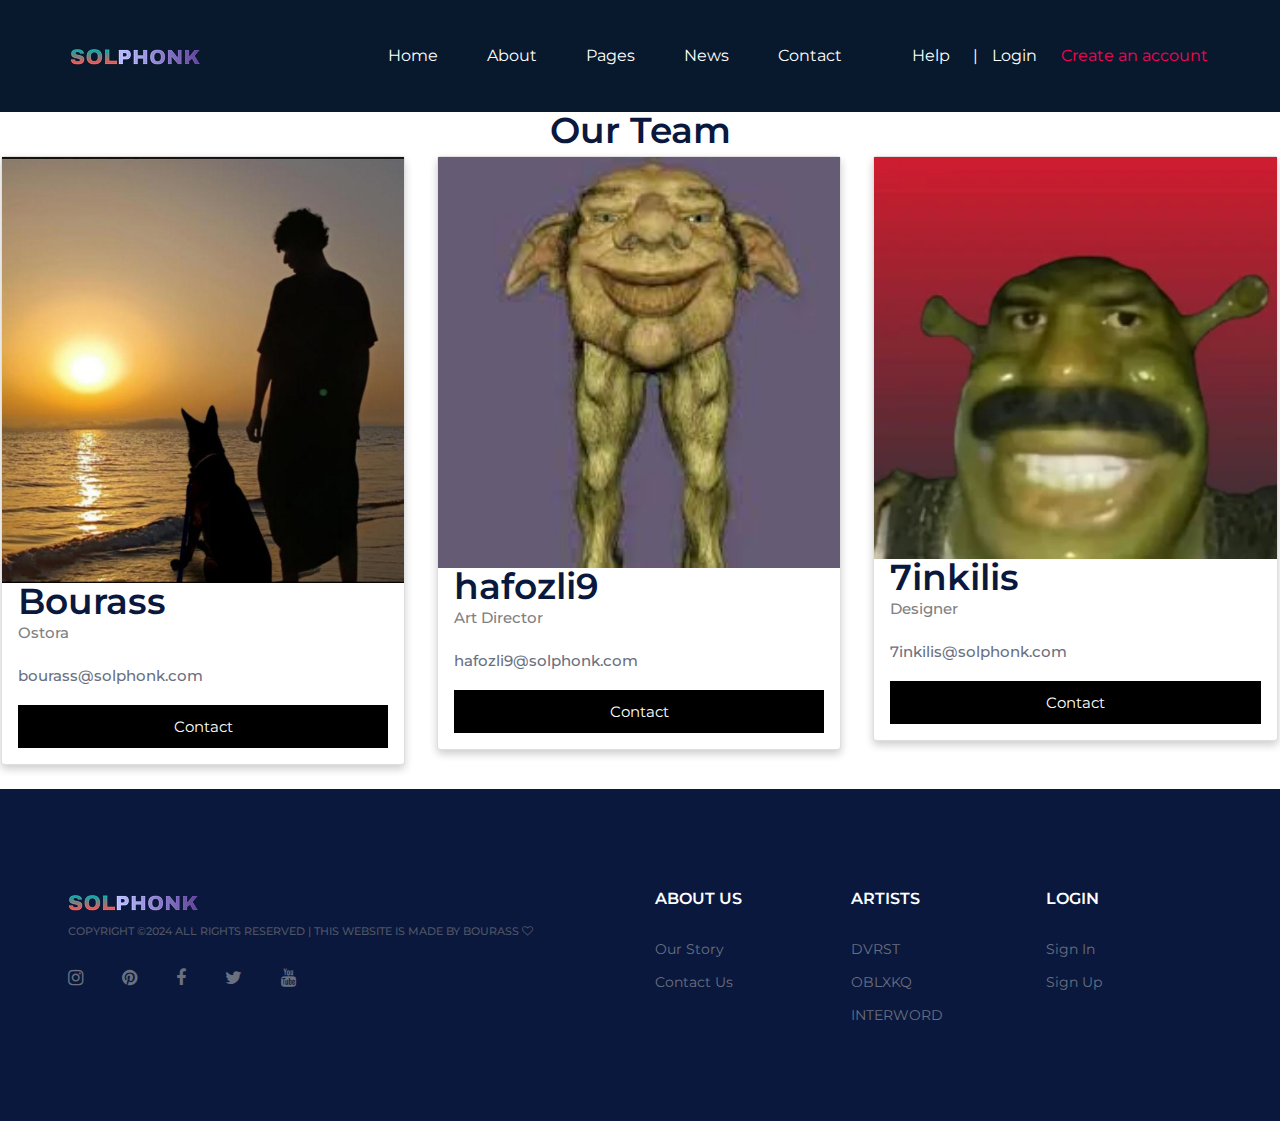
<file: artist/about.html>
<!DOCTYPE html>
<html lang="en">
<head>
    	<title>SoLPhonk | Music Streaming</title>
	
	<!-- Favicon -->
	<link href="img/favicon.ico" rel="shortcut icon"/>

	<!-- Google font -->
	<link href="https://fonts.googleapis.com/css?family=Montserrat:300,300i,400,400i,500,500i,600,600i,700,700i&display=swap" rel="stylesheet">
 
	<!-- Stylesheets -->
	<link rel="stylesheet" href="css/bootstrap.min.css"/>
	<link rel="stylesheet" href="css/font-awesome.min.css"/>
	<link rel="stylesheet" href="css/owl.carousel.min.css"/>
	<link rel="stylesheet" href="css/slicknav.min.css"/>

	<!-- Main Stylesheets -->
	<link rel="stylesheet" href="css/style.css"/>
</head>
<body>
  
<!-- Header section -->
<header class="header-section clearfix">
	<a href="/index.html" class="site-logo">
		<img src="img/YAAAA (1).png" alt="" class="imager">
	</a>
	<div class="header-right">
			
		<div class="user-panel">
			<a href="#" class="hr-btn" id="help">Help</a>
			<span>|</span>
			<a href="login signup page/login.html" class="login">Login</a>
			<a href="login signup page/login.html" class="register">Create an account</a>
			
		</div> 
	</div>
	<ul class="main-menu">
		<li><a href="/index.html">Home</a></li>
		<li><a href="#">About</a></li>
		<li><a href="#">Pages</a>
			<ul class="sub-menu">
				<li><a href="category.html">Category</a></li>
				<li><a href="playlist.html">Playlist</a></li>
				<li><a href="artist.html">Artist</a></li>
				<li><a href="blog.html">Blog</a></li>
				<li><a href="contact.html">Contact</a></li>
			</ul>

		</li>
		<li><a href="blog.html">News</a></li>
		<li><a href="contact.html">Contact</a></li>
	</ul>
	
</header>

<!-- Header section end -->

      <h2 style="text-align:center">Our Team</h2>
      <div class="row">
        <div class="column">
          <div class="card">
            <img src="IMG_20240115_011826_481.jpg" alt="Jane" style="width:100%">
            <div class="container">
              <h2>Bourass</h2>
              <p class="title">Ostora</p>
              <p></p>
              <p>bourass@solphonk.com</p>
              <p><button class="button">Contact</button></p>
            </div>
          </div>
        </div>
      
        <div class="column">
          <div class="card">
            <img src="hafo.jpg" alt="Mike" style="width:100%">
            <div class="container">
              <h2>hafozli9</h2>
              <p class="title">Art Director</p>
              <p></p>
              <p>hafozli9@solphonk.com</p>
              <p><button class="button">Contact</button></p>
            </div>
          </div>
        </div>
      
        <div class="column">
          <div class="card">
            <img src="HANKILIS.webp" alt="John" style="width:100%">
            <div class="container">
              <h2>7inkilis</h2>
              <p class="title">Designer</p>
              <p></p>
              <p>7inkilis@solphonk.com</p>
              <p><button class="button">Contact</button></p>
            </div>
          </div>
        </div>
      </div>
      

      
	<!-- Footer section -->
	<footer class="footer-section">
		<div class="container">
			<div class="row">
				<div class="col-xl-6 col-lg-7 order-lg-2">
					<div class="row">
						<div class="col-sm-4">
							<div class="footer-widget">
								<h2>About us</h2>
								<ul>
									<li><a href="">Our Story</a></li>
									<li><a href="">Contact Us</a></li>
									<li><a href=""></a></li>
								</ul>
							</div>
						</div>
						<div class="col-sm-4">
							<div class="footer-widget">
								<h2>artists</h2>
								<ul>
									<li><a href="">DVRST</a></li>
									<li><a href="">OBLXKQ</a></li>
									<li><a href="">INTERWORD</a></li>
									
									
								</ul>
							</div>
						</div>
						<div class="col-sm-4">
							<div class="footer-widget">
								<h2>Login</h2>
								<ul>
									<li><a href="">Sign In</a></li>
									<li><a href="">Sign Up</a></li>
									<li><a href=""></a></li>
								</ul>
							</div>
						</div>
					</div>
				</div>
				<div class="col-xl-6 col-lg-5 order-lg-1">
					<img src="img/YAAAA (1).png" alt="">
					<div class="copyright">
Copyright &copy;2024 All rights reserved | This website is made by Bourass <i class="fa fa-heart-o" aria-hidden="true"></i></div>
					<div class="social-links">
						<a href=""><i class="fa fa-instagram"></i></a>
						<a href=""><i class="fa fa-pinterest"></i></a>
						<a href=""><i class="fa fa-facebook"></i></a>
						<a href=""><i class="fa fa-twitter"></i></a>
						<a href=""><i class="fa fa-youtube"></i></a>
					</div>
				</div>
			</div>
		</div>
	</footer>
	<!-- Footer section end -->
</body>
</html>
</file>
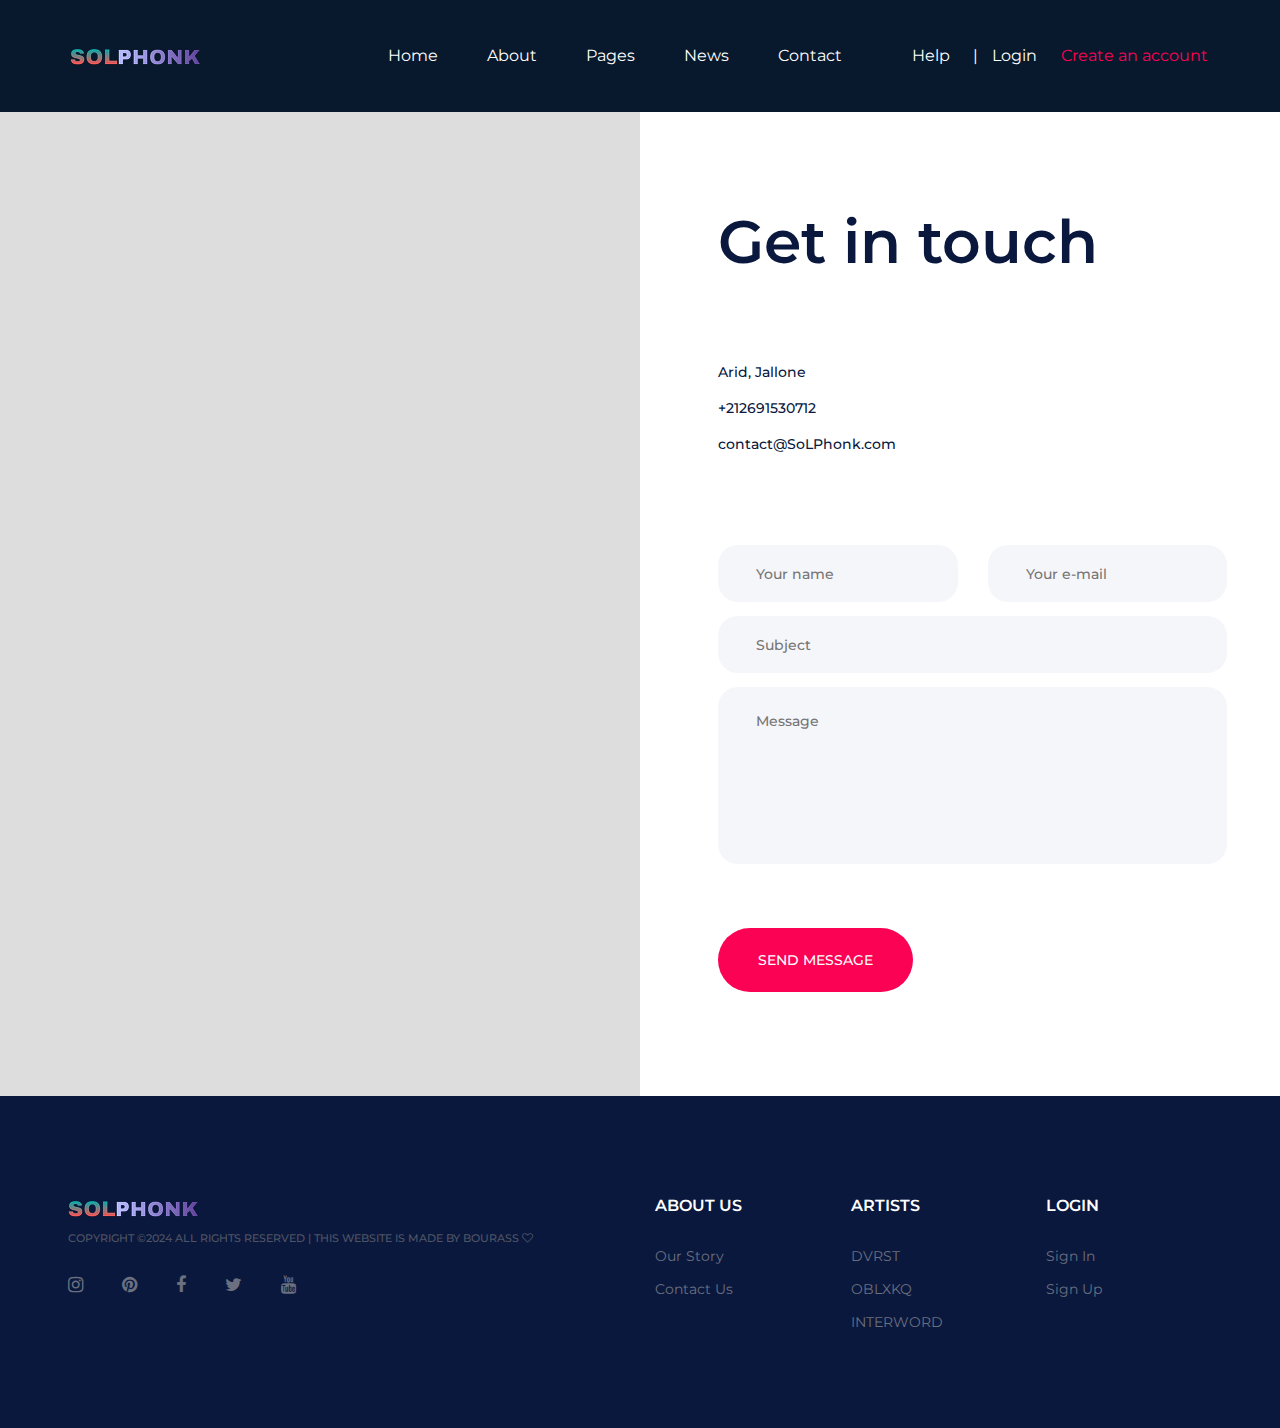
<file: artist/contact.html>
<!DOCTYPE html>
<html lang="zxx">
<head>
	<title>SolMusic | HTML Template</title>
	<meta charset="UTF-8">
	<meta name="description" content="SolMusic HTML Template">
	<meta name="keywords" content="music, html">
	<meta name="viewport" content="width=device-width, initial-scale=1.0">
	
	<!-- Favicon -->
	<link href="img/favicon.ico" rel="shortcut icon"/>

	<!-- Google font -->
	<link href="https://fonts.googleapis.com/css?family=Montserrat:300,300i,400,400i,500,500i,600,600i,700,700i&display=swap" rel="stylesheet">
 
	<!-- Stylesheets -->
	<link rel="stylesheet" href="css/bootstrap.min.css"/>
	<link rel="stylesheet" href="css/font-awesome.min.css"/>
	<link rel="stylesheet" href="css/owl.carousel.min.css"/>
	<link rel="stylesheet" href="css/slicknav.min.css"/>

	<!-- Main Stylesheets -->
	<link rel="stylesheet" href="css/style.css"/>


	<!--[if lt IE 9]>
		<script src="https://oss.maxcdn.com/html5shiv/3.7.2/html5shiv.min.js"></script>
		<script src="https://oss.maxcdn.com/respond/1.4.2/respond.min.js"></script>
	<![endif]-->

</head>
<body>
	<header class="header-section clearfix">
		<a href="/index.html" class="site-logo">
			<img src="img/YAAAA (1).png" alt="" class="imager">
		</a>
		<div class="header-right">
				
			<div class="user-panel">
				<a href="#" class="hr-btn" id="help">Help</a>
				<span>|</span>
				<a href="login signup page/login.html" class="login">Login</a>
				<a href="login signup page/login.html" class="register">Create an account</a>
				
			</div> 
		</div>
		<ul class="main-menu">
			<li><a href="/index.html">Home</a></li>
			<li><a href="#">About</a></li>
			<li><a href="#">Pages</a>
				<ul class="sub-menu">
					<li><a href="category.html">Category</a></li>
					<li><a href="playlist.html">Playlist</a></li>
					<li><a href="artist.html">Artist</a></li>
					<li><a href="blog.html">Blog</a></li>
					<li><a href="contact.html">Contact</a></li>
				</ul>
	
			</li>
			<li><a href="blog.html">News</a></li>
			<li><a href="contact.html">Contact</a></li>
		</ul>
		
	</header>
	
	<!-- Header section end -->
	

	<!-- Contact section -->
	<section class="contact-section">
		<div class="container-fluid">
			<div class="row">
				<div class="col-lg-6 p-0">
					<!-- Map -->
					<div class="map"><iframe src="https://www.google.com/maps/embed?pb=!1m14!1m12!1m3!1d10784.188505644011!2d19.053119335158936!3d47.48899529453826!2m3!1f0!2f0!3f0!3m2!1i1024!2i768!4f13.1!5e0!3m2!1sen!2sbd!4v1543907528304" style="border:0" allowfullscreen></iframe></div>
				</div>
				<div class="col-lg-6 p-0">
					<div class="contact-warp">
						<div class="section-title mb-0">
							<h2>Get in touch</h2>
						</div>
						<p></p>
						<ul>
							<li>Arid, Jallone</li>
							<li>+212691530712</li>
							<li>contact@SoLPhonk.com</li>
						</ul>
						<form class="contact-from">
							<div class="row">
								<div class="col-md-6">
									<input type="text" placeholder="Your name">
								</div>
								<div class="col-md-6">
									<input type="text" placeholder="Your e-mail">
								</div>
								<div class="col-md-12">
									<input type="text" placeholder="Subject">
									<textarea placeholder="Message"></textarea>
									<button class="site-btn">send message</button>
								</div>
							</div>
						</form>
					</div>
				</div>
			</div>
		</div>
	</section>
	<!-- Blog section end -->

		<!-- Footer section -->
		<footer class="footer-section">
			<div class="container">
				<div class="row">
					<div class="col-xl-6 col-lg-7 order-lg-2">
						<div class="row">
							<div class="col-sm-4">
								<div class="footer-widget">
									<h2>About us</h2>
									<ul>
										<li><a href="">Our Story</a></li>
										<li><a href="">Contact Us</a></li>
										<li><a href=""></a></li>
									</ul>
								</div>
							</div>
							<div class="col-sm-4">
								<div class="footer-widget">
									<h2>artists</h2>
									<ul>
										<li><a href="">DVRST</a></li>
										<li><a href="">OBLXKQ</a></li>
										<li><a href="">INTERWORD</a></li>
										
										
									</ul>
								</div>
							</div>
							<div class="col-sm-4">
								<div class="footer-widget">
									<h2>Login</h2>
									<ul>
										<li><a href="">Sign In</a></li>
										<li><a href="">Sign Up</a></li>
										<li><a href=""></a></li>
									</ul>
								</div>
							</div>
						</div>
					</div>
					<div class="col-xl-6 col-lg-5 order-lg-1">
						<img src="img/YAAAA (1).png" alt="">
						<div class="copyright">
	Copyright &copy;2024 All rights reserved | This website is made by Bourass <i class="fa fa-heart-o" aria-hidden="true"></i></div>
						<div class="social-links">
							<a href=""><i class="fa fa-instagram"></i></a>
							<a href=""><i class="fa fa-pinterest"></i></a>
							<a href=""><i class="fa fa-facebook"></i></a>
							<a href=""><i class="fa fa-twitter"></i></a>
							<a href=""><i class="fa fa-youtube"></i></a>
						</div>
					</div>
				</div>
			</div>
		</footer>
		<!-- Footer section end -->
	
	<!--====== Javascripts & Jquery ======-->
	<script src="js/jquery-3.2.1.min.js"></script>
	<script src="js/bootstrap.min.js"></script>
	<script src="js/jquery.slicknav.min.js"></script>
	<script src="js/owl.carousel.min.js"></script>
	<script src="js/mixitup.min.js"></script>
	<script src="js/main.js"></script>

	</body>
</html>
</file>
<file: artist/css/style.css>
/*=================================
-----------------------------------
  SolMusic HTML Template
  Version: 1.0
 ---------------------------------
 =================================*/



/*----------------------------------------*/
/* Template default CSS
/*----------------------------------------*/

html,
body {
	height: 100%;
	font-family: "Montserrat", sans-serif;
	-webkit-font-smoothing: antialiased;
	font-smoothing: antialiased;
	
}

h1,
h2,
h3,
h4,
h5,
h6 {
	margin: 0;
	color: #0a183d;
	font-weight: 600;
	line-height: 1;
}

h1 {
	font-size: 70px;
}

h2 {
	font-size: 36px;
}

h3 {
	font-size: 30px;
}

h4 {
	font-size: 24px;
}

h5 {
	font-size: 18px;
}

h6 {
	font-size: 16px;
}

p {
	font-size: 15px;
	color: #6a7080;
	line-height: 1.8;
	font-weight: 500;
}

img {
	max-width: 100%;
}

input:focus,
select:focus,
button:focus,
textarea:focus {
	outline: none;
}

a:hover,
a:focus {
	text-decoration: none;
	outline: none;
}

ul,
ol {
	padding: 0;
	margin: 0;
}

/*---------------------
Helper CSS
 -----------------------*/

.section-title {
	margin-bottom: 60px;
}

.section-title h2 {
	font-size: 60px;
}

.set-bg {
	background-repeat: no-repeat;
	background-size: cover;
	background-position: top center;
}

.spad {
	padding-top: 105px;
	padding-bottom: 105px;
}

.text-white h1,
.text-white h2,
.text-white h3,
.text-white h4,
.text-white h5,
.text-white h6,
.text-white p,
.text-white span,
.text-white li,
.text-white a {
	color: #fff;
}

/*---------------------
Commom elements
 -----------------------*/

/* buttons */

.site-btn {
	display: inline-block;
	border: none;
	font-size: 14px;
	font-weight: 500;
	min-width: 195px;
	padding: 23px 20px;
	border-radius: 50px;
	text-transform: uppercase;
	background: #fc0254;
	color: #fff;
	line-height: normal;
	cursor: pointer;
	text-align: center;
}

.site-btn:hover {
	color: #fff;
}

.site-btn.sb-c2 {
	background: #383b70;
}

/* Preloder */

#preloder {
	position: fixed;
	width: 100%;
	height: 100%;
	top: 0;
	left: 0;
	z-index: 999999;
	background: #000;
}

.loader {
	width: 40px;
	height: 40px;
	position: absolute;
	top: 50%;
	left: 50%;
	margin-top: -13px;
	margin-left: -13px;
	border-radius: 60px;
	animation: loader 0.8s linear infinite;
	-webkit-animation: loader 0.8s linear infinite;
}

@keyframes loader {
	0% {
		-webkit-transform: rotate(0deg);
		transform: rotate(0deg);
		border: 4px solid #f44336;
		border-left-color: transparent;
	}
	50% {
		-webkit-transform: rotate(180deg);
		transform: rotate(180deg);
		border: 4px solid #673ab7;
		border-left-color: transparent;
	}
	100% {
		-webkit-transform: rotate(360deg);
		transform: rotate(360deg);
		border: 4px solid #f44336;
		border-left-color: transparent;
	}
}

@-webkit-keyframes loader {
	0% {
		-webkit-transform: rotate(0deg);
		border: 4px solid #f44336;
		border-left-color: transparent;
	}
	50% {
		-webkit-transform: rotate(180deg);
		border: 4px solid #673ab7;
		border-left-color: transparent;
	}
	100% {
		-webkit-transform: rotate(360deg);
		border: 4px solid #f44336;
		border-left-color: transparent;
	}
}

/*------------------
Header section
 ---------------------*/

.header-section {
	padding-left: 55px;
	padding-right: 72px;
	background: #08192d;
}

.site-logo {
	display: inline-block;
	padding: 0;
	padding: 44px 15px;
}

.header-right {
	float: right;
	padding: 44px 0;
	margin-left: 130px;
}

.header-right .hr-btn {
	display: inline-block;
	color: #979aa5;
}

.header-right .user-panel {
	display: inline-block;
}

.header-right .user-panel a {
	font-size: 16px;
	color: #ffffff;
	margin: 0 10px;
}

.header-right .user-panel .register {
	color: #fc0254;
	margin-right: 0;
}

.header-right span {
	color: #fff;
	display: inline-block;
	padding-left: 9px;
}

.main-menu {
	list-style: none;
	float: right;
}

.main-menu li {
	display: inline-block;
	position: relative;
}

.main-menu li a {
	display: block;
	font-size: 16px;
	color: #ffffff;
	padding: 44px 10px;
	margin-left: 60px;
}

.main-menu li a:hover {
	color: #fc0254;
}

.main-menu li:first-child a {
	margin-left: 0;
}

.main-menu li:hover .sub-menu {
	visibility: visible;
	opacity: 1;
	margin-top: 0;
}

.main-menu .sub-menu {
	position: absolute;
	list-style: none;
	width: 220px;
	left: 60px;
	top: 100%;
	padding: 20px 0;
	visibility: hidden;
	opacity: 0;
	margin-top: 50px;
	background: #fff;
	z-index: 99;
	-webkit-transition: all 0.4s;
	transition: all 0.4s;
	-webkit-box-shadow: 2px 7px 20px rgba(0, 0, 0, 0.05);
	box-shadow: 2px 7px 20px rgba(0, 0, 0, 0.05);
}

.main-menu .sub-menu li {
	display: block;
}

.main-menu .sub-menu li a {
	display: block;
	color: #000;
	margin-left: 0;
	padding: 5px 20px;
}

.main-menu .sub-menu li a:hover {
	color: #fc0254;
}

.slicknav_menu {
	display: none;
}

/*------------------
Hero section
 ---------------------*/

.hero-section {
	overflow: hidden;
}

.hs-item {
	height: 724px;
	padding-bottom: 90px;
	display: -webkit-box;
	display: -ms-flexbox;
	display: flex;
	-webkit-box-align: center;
	-ms-flex-align: center;
	align-items: center;
	background: #0a183d;
}

.hs-item h2 {
	color: #fff;
	font-size: 70px;
	margin-bottom: 25px;
	line-height: 0.9;
	position: relative;
	top: 50px;
	opacity: 0;
}

.hs-item h2 span {
	color: #fc0254;
}

.hs-item p {
	color: #ffffff;
	opacity: 0.6;
	margin-bottom: 50px;
	position: relative;
	top: 50px;
	opacity: 0;
}

.hs-item .site-btn {
	position: relative;
	top: 50px;
	margin-bottom: 20px;
	opacity: 0;
}

.hs-item .sb-c2 {
	margin-left: 8px;
}

.hs-item .hs-text {
	padding-top: 90px;
	max-width: 475px;
}

.hr-img img {
	min-width: 602px;
	position: relative;
	left: -34px;
	top: 50px;
	opacity: 0;
}

.owl-item.active .hs-item img,
.owl-item.active .hs-item h2,
.owl-item.active .hs-item p,
.owl-item.active .hs-item .site-btn,
.owl-item.active .hs-item .site-btn.sb-c2 {
	top: 0;
	opacity: 1;
}

.owl-item.active .hs-item img {
	-webkit-transition: all 0.5s ease 0.2s;
	transition: all 0.5s ease 0.2s;
}

.owl-item.active .hs-item h2 {
	-webkit-transition: all 0.5s ease 0.4s;
	transition: all 0.5s ease 0.4s;
}

.owl-item.active .hs-item p {
	-webkit-transition: all 0.5s ease 0.6s;
	transition: all 0.5s ease 0.6s;
}

.owl-item.active .hs-item .site-btn {
	-webkit-transition: all 0.5s ease 0.8s;
	transition: all 0.5s ease 0.8s;
}

.owl-item.active .hs-item .site-btn.sb-c2 {
	-webkit-transition: all 0.5s ease 1s;
	transition: all 0.5s ease 1s;
}

.hero-slider .owl-dots {
	position: absolute;
	bottom: 33px;
	left: calc(50% - 588px);
	max-width: 1176px;
	width: 100%;
	padding-left: 15px;
}

.hero-slider .owl-dots .owl-dot {
	width: 8px;
	height: 8px;
	border-radius: 50%;
	background: #383b70;
	margin-right: 10px;
}

.hero-slider .owl-dots .owl-dot.active {
	background: #fc0254;
}

/* ----------------
Intro section
 -------------------*/

.intro-section p {
	margin-bottom: 35px;
	padding-top: 10px;
}

/* ----------------
How section
 -------------------*/

.how-section {
	background-color: #0a183d;
}

.how-item .hi-icon {
	position: relative;
	width: 57px;
	height: 57px;
	border-radius: 50%;
	background: #fc0254;
	margin-bottom: 25px;
}

.how-item .hi-icon img {
	position: absolute;
	right: -8px;
	bottom: 0;
}

.how-item h4 {
	margin-bottom: 25px;
}

.how-item p {
	font-weight: 400;
	opacity: 0.6;
}

/* ----------------
Concept section
 -------------------*/

.concept-section p {
	padding-top: 5px;
}

.concept-item {
	text-align: center;
	padding-top: 35px;
}

.concept-item img {
	border-radius: 40px;
	margin-bottom: 15px;
}

/* --------------------
Subscription section
 -----------------------*/

.subscription-section {
	background: #0a183d;
}

.sub-text {
	padding-right: 15px;
}

.sub-text h2 {
	color: #fff;
	font-size: 60px;
	margin-bottom: 20px;
	font-weight: 500;
}

.sub-text h3 {
	color: #fc0254;
	margin-bottom: 30px;
	font-weight: 500;
}

.sub-text p {
	color: #fff;
	font-weight: 400;
	opacity: 0.6;
	margin-bottom: 40px;
}

.sub-list {
	list-style: none;
	background: #1c294a;
	padding: 70px 15px 50px 155px;
	border-radius: 42px;
}

.sub-list li {
	color: #ffffff;
	font-size: 18px;
	margin-bottom: 25px;
}

.sub-list li img {
	padding-right: 28px;
}

/* ----------------
Premium section 
 -------------------*/

.premium-section p {
	margin-bottom: 50px;
}

.premium-item {
	text-align: center;
	padding-top: 35px;
}

.premium-item img {
	width: 190px;
	height: 190px;
	border-radius: 50%;
	margin-bottom: 40px;
}

.premium-item h4 {
	margin-bottom: 4px;
}

.premium-item p {
	margin-bottom: 0;
}

/* ----------------
Responsive
 -------------------*/

.footer-section {
	background: #0a183d;
	padding: 100px 0 85px;
}

.footer-widget {
	padding-top: 2px;
}

.footer-widget h2 {
	font-size: 16px;
	color: #fff;
	text-transform: uppercase;
	margin-bottom: 30px;
}

.footer-widget ul {
	list-style: none;
}

.footer-widget ul li a {
	display: inline-block;
	color: #6a7080;
	font-size: 14px;
	margin-bottom: 10px;
}

.copyright {
	font-size: 11px;
	text-transform: uppercase;
	font-weight: 500;
	color: #505565;
	padding: 10px 0 25px;
}

.social-links a {
	display: inline-block;
	color: #6a7080;
	font-size: 18px;
	margin-right: 35px;
}

/* ----------------
Other pages
 -------------------*/

/* ----------------
Playlist page
 -------------------*/

.playlist-section {
	padding: 105px 42px;
}

.playlist-section .section-title {
	float: left;
}

.playlist-filter {
	text-align: right;
	padding-top: 20px;
	margin-bottom: 100px;
}

.playlist-filter li {
	display: inline-block;
	font-size: 15px;
	font-weight: 500;
	color: #6a7080;
	padding: 10px 6px 16px;
	margin-right: 55px;
	margin-bottom: 10px;
	border-bottom: 2px solid transparent;
	cursor: pointer;
}

.playlist-filter li.mixitup-control-active {
	border-bottom: 2px solid #fc0254;
}

.playlist-item {
	text-align: center;
	padding: 0 11px;
	margin-bottom: 30px;
}

.playlist-item img {
	min-width: 100%;
	border-radius: 40px;
	margin-bottom: 30px;
}

.search-form {
	position: relative;
	width: 100%;
	margin-bottom: 25px;
}

.search-form input {
	width: 100%;
	height: 60px;
	padding-left: 41px;
	padding-right: 175px;
	border: none;
	border-radius: 80px;
	font-size: 15px;
	background: #d0d7db;
}

.search-form button {
	position: absolute;
	height: 60px;
	min-width: 167px;
	right: 0;
	top: 0;
	border: none;
	border-radius: 80px;
	color: #fff;
	font-size: 15px;
	background: #fc0254;
}

/* ----------------
Blog page
 -------------------*/

.blog-item {
	margin-bottom: 90px;
}

.blog-item img {
	margin-bottom: 36px;
}

.blog-item .blog-date {
	font-size: 12px;
	font-weight: 600;
	color: #fc0254;
	margin-bottom: 24px;
}

.blog-item h3 {
	margin-bottom: 5px;
}

.blog-item .blog-meta {
	font-size: 12px;
	color: #e9e9e9;
	font-weight: 500;
	margin-bottom: 20px;
}

.blog-item .blog-meta a {
	color: #c3c4c9;
}

.blog-item p {
	font-size: 14px;
	margin-bottom: 0;
	line-height: 1.8;
}

.site-pagination a {
	color: #6a7080;
	font-size: 14px;
	display: inline-block;
	margin-right: 5px;
	font-weight: 500;
}

.site-pagination a:hover,
.site-pagination a.active {
	color: #3c455f;
}

/* ----------------
Contact page
 -------------------*/

.map {
	height: 100%;
	background: #ddd;
}

.map iframe {
	position: absolute;
	width: 100%;
	height: 100%;
	left: 0;
	top: 0;
}

.contact-warp {
	padding: 100px 53px 104px 78px;
}

.contact-warp p {
	padding-top: 40px;
	margin-bottom: 50px;
}

.contact-warp ul {
	margin-bottom: 90px;
	list-style: none;
}

.contact-warp ul li {
	font-size: 14px;
	color: #0a183d;
	font-size: 14px;
	margin-bottom: 15px;
	font-weight: 500;
}

.contact-from input,
.contact-from textarea {
	width: 100%;
	height: 57px;
	padding: 0 38px;
	border: none;
	border-radius: 20px;
	font-size: 14px;
	font-weight: 500;
	margin-bottom: 14px;
	color: #6a7080;
	background: #f5f6fa;
}

.contact-from textarea {
	resize: none;
	padding: 24px 38px 10px;
	height: 177px;
	margin-bottom: 57px;
}

/* ----------------
Category page
 -------------------*/

.category-section {
	padding: 105px 36px;
}

.category-section .section-title {
	float: left;
}

.category-links {
	text-align: right;
	padding-top: 20px;
	margin-bottom: 80px;
}

.category-links a {
	display: inline-block;
	font-size: 15px;
	font-weight: 500;
	color: #6a7080;
	padding: 10px 6px 16px;
	margin-right: 55px;
	margin-bottom: 10px;
	border-bottom: 2px solid transparent;
	cursor: pointer;
}

.category-links a.active {
	border-bottom: 2px solid #fc0254;
}

.category-item {
	position: relative;
	margin: 0 17px;
}

.category-item img {
	min-width: 100%;
	border-radius: 40px;
}

.category-item .ci-text {
	position: absolute;
	bottom: 35px;
	left: 50px;
}

.category-item .ci-text h4 {
	color: #fff;
	margin-bottom: 3px;
}

.category-item .ci-text p {
	color: #fff;
	margin-bottom: 0;
	font-size: 12px;
}

.category-item .ci-link {
	position: absolute;
	display: -webkit-box;
	display: -ms-flexbox;
	display: flex;
	-webkit-box-align: center;
	-ms-flex-align: center;
	align-items: center;
	-webkit-box-pack: center;
	-ms-flex-pack: center;
	justify-content: center;
	width: 71px;
	height: 71px;
	right: 29px;
	bottom: 21px;
	color: #fc0254;
	font-size: 16px;
	text-align: center;
	border-radius: 50%;
	background: #fff;
}

.songs-section {
	padding-bottom: 80px;
}

.song-item {
	margin-bottom: 33px;
}

.song-info-box img {
	float: left;
	width: 85px;
	height: 85px;
	border-radius: 19px;
	margin-right: 18px;
}

.song-info-box .song-info {
	overflow: hidden;
	padding-top: 20px;
}

.song-info-box .song-info h4 {
	font-size: 20px;
	margin-bottom: 4px;
}

.song-info-box .song-info p {
	font-size: 14px;
	margin-bottom: 0;
}

.songs-links {
	text-align: right;
	padding-top: 26px;
}

.songs-links a {
	display: inline-block;
	margin-left: 15px;
	padding-top: 5px;
}

.single_player_container {
	margin-top: 30px;
	padding-left: 10px;
}

.single_player_container .jp-interface {
	display: -webkit-box;
	display: -ms-flexbox;
	display: flex;
}

.player_bars {
	width: calc(100% - 145px);
	position: relative;
	padding-top: 8px;
}

.player_controls_box {
	width: 145px;
}

.player_controls>button:not(:last-of-type) {
	margin-right: 4px;
}

.player_button {
	position: relative;
	width: 28px;
	height: 28px;
	background: #d0d7db;
	border: none;
	border-radius: 50%;
	outline: none !important;
	cursor: pointer;
	-webkit-box-flex: 0;
	-ms-flex: 0 0 auto;
	flex: 0 0 auto;
}

.player_button::after {
	display: block;
	position: absolute;
}

.jp-play {
	background: #fc0254;
}

.jp-play:after {
	left: 9px;
	top: 3px;
	width: 11px;
	height: 13px;
	content: url(../img/icons/play.png);
}

.jp-state-playing .jp-play::after,
.playing .jp-play::after {
	top: 4px !important;
	left: 7px !important;
	content: url(../img/icons/pause.png);
}

.jp-prev:after {
	top: 1px !important;
	left: 6px !important;
	content: url(../img/icons/back.png);
}

.jp-next:after {
	top: 1px !important;
	right: 7px !important;
	content: url(../img/icons/next.png);
}

.jp-stop::after {
	top: 10px;
	left: 10px;
	width: 8px;
	height: 8px;
	background: #475069;
	content: "";
}

.jp-progress {
	width: 100%;
	cursor: pointer;
}

.jp-seek-bar {
	height: 100%;
	padding-top: 5px;
	padding-bottom: 5px;
	background: transparent;
	margin-bottom: -5px;
}

.jp-seek-bar>div {
	height: 2px;
	background: #d0d7db;
}

.jp-play-bar {
	position: relative;
	height: 100%;
	background: #272727;
	overflow: visible !important;
}

.jp-current-time {
	position: absolute;
	font-size: 14px;
	color: #0a183d;
	right: -40px;
	top: 100%;
	padding-top: 15px;
	background: transparent;
	z-index: 1;
	-webkit-transition: all 0.3s;
	transition: all 0.3s;
}

.middle .jp-current-time {
	right: -5px;
	padding: 15px 5px 0;
}

.jp-duration {
	position: absolute;
	font-size: 14px;
	color: #b8b8b8;
	right: 0;
	bottom: -16px;
}

/* ----------------
Artest Page
 -------------------*/

 
.spikes {
	position: relative;
	background: #338f8f;
	height: 40PX;
  }
  
  .spikes::after {
	content: '';
	position: absolute;
	right: 0;
	left: -0%;
	top: 100%;
	z-index: 10;
	display: block;
	height: 50px;
	background-size: 50px 100%;
	background-image: linear-gradient(135deg, #338f8f 25%, transparent 25%), linear-gradient(225deg, #338f8f 25%, transparent 25%);
	background-position: 0 0;
  }

.player-section {
	padding: 57px 53px;
}

.player-box {
	padding: 77px 121px 100px 81px;
	border-radius: 24px;
	
}

.player-box {
	display: -webkit-box;
	display: -ms-flexbox;
	display: flex;
}

.wave-player-warp {
	padding-top: 40px;
	position: relative;
	width: calc(100% - 382px);
}

.tarck-thumb-warp {
	width: 382px;
}

.tarck-thumb {
	max-width: 333px;
	position: relative;
}

.tarck-thumb img {
	border-radius: 22px;
}

.tarck-thumb .wp-play {
	position: absolute;
	width: 70px;
	height: 70px;
	left: calc(50% - 35px);
	top: calc(50% - 35px);
	border: none;
	border-radius: 50%;
	color: #fc0254;
	background: #fff;
}

.tarck-thumb .wp-play:after {
	position: absolute;
	content: "";
	left: calc(50% - 6px);
	top: calc(50% - 8px);
	font: normal normal normal 18px/1 FontAwesome;
}

.playing .tarck-thumb .wp-play:after {
	position: absolute;
	content: "";
	left: calc(50% - 8px);
	font: normal normal normal 18px/1 FontAwesome;
}

.wave-player-info h2 {
	font-size: 48px;
	font-weight: 600;
}

.wave-player-info p {
	font-size: 14px;
}

.wavePlayer_controls {
	padding-top: 20px;
}

#wavePlayer {
	position: relative;
}

#currentTime {
	position: absolute;
	right: 0;
	bottom: 0;
	font-size: 14px;
	color: #0a183d;
	font-weight: 500;
	background: #fff;
	padding-right: 2px;
}

#clipTime {
	position: absolute;
	right: 10px;
	top: 59px;
	font-size: 14px;
	color: #b8b8b8;
	font-weight: 500;
}

.songs-details-section {
	padding: 100px 38px 50px;
	background-color: #b8b7f0;
}

.song-details-box {
	margin-bottom: 30px;
	overflow: hidden;
}

.song-details-box h3 {
	margin-bottom: 50px;
}

.song-details-box ul {
	list-style: none;
	max-width: 310px;
}

.song-details-box ul li {
	margin-bottom: 15px;
	font-size: 14px;
	line-height: 2;
}

.song-details-box ul strong {
	float: left;
	margin-right: 6px;
	font-weight: 600;
	color: #0a183d;
}

.song-details-box ul span {
	display: block;
	overflow: hidden;
	color: #6a7080;
}

.song-details-box .single_player_container {
	margin-top: 0;
	padding-left: 0;
}

.artist-details img {
	float: left;
	width: 163px;
	height: 163px;
	margin-right: 30px;
	border-radius: 50%;
}

.artist-details h5 {
	margin-bottom: 5px;
	padding-top: 10px;
}

.artist-details span {
	display: block;
	font-size: 12px;
	color: #c3c4c9;
	margin-bottom: 15px;
}

.artist-details .ad-text {
	overflow: hidden;
}

.song-details-box .song-info-box img {
	width: 60px;
	height: 60px;
	border-radius: 20px;
	margin-right: 13px;
}

.song-details-box .song-info-box .song-info {
	padding-top: 10px;
}

.song-details-box .song-info-box .song-info h4 {
	font-size: 14px;
}

.song-details-box .song-info-box .song-info p {
	font-size: 10px;
}

.song-details-box .song-item {
	margin-bottom: 22px;
}

.song-details-box .player_controls_box {
	width: 102px;
}

.song-details-box .player_button {
	-webkit-transform: scale(0.7);
	transform: scale(0.7);
	-webkit-transform-origin: center;
	transform-origin: center;
	margin: 0 -5px;
}

.song-details-box .player_bars {
	width: calc(100% - 102px);
}

.song-details-box .single_player {
	padding: 14px 15px 0 0px;
}

.song-details-box .jp-current-time {
	font-size: 10px;
	right: -29px;
	padding-top: 9px;
}

.song-details-box .middle .jp-current-time {
	right: -5px;
	padding: 9px 5px 0;
}

.song-details-box .jp-duration {
	font-size: 10px;
	bottom: -6px;
}

.similar-songs-section {
	padding: 100px 33px;
	background-image: url('wallpaperflare.com_wallpaper\ \(5\).jpg');
}

.similar-songs-section h3 {
	margin-bottom: 70px;
	padding-left: 6px;
}

.similar-song {
	padding: 0 6px;
	margin-bottom: 35px;
}

.similar-song .ss-thumb {
	border-radius: 41px;
	margin-bottom: 22px;
	min-width: 100%;
}

.similar-song h4 {
	font-size: 20px;
	margin-bottom: 5px;
}

.similar-song p {
	font-size: 14px;
}

.similar-song .player_bars {
	width: 100%;
}

.similar-song .jp-current-time {
	padding-top: 10px;
}

.similar-song .jp-duration {
	bottom: -25px;
}

.ss-controls {
	padding: 15px 0 10px;
}

.ss-controls .songs-links {
	padding-top: 0;
	float: right;
}






html {
	box-sizing: border-box;
  }
  
  *, *:before, *:after {
	box-sizing: inherit;
  }
  
  .column {
	float: left;
	width: 33.3%;
	margin-bottom: 16px;
	padding: 0 8px;
  }
  
  .card {
	box-shadow: 0 4px 8px 0 rgba(0, 0, 0, 0.2);
	margin: 8px;
  }
  
  .about-section {
	padding: 50px;
	text-align: center;
	background-color: #474e5d;
	color: white;
  }
  
  .container {
	padding: 0 16px;
  }
  
  .container::after, .row::after {
	content: "";
	clear: both;
	display: table;
  }
  
  .title {
	color: grey;
  }
  
  .button {
	border: none;
	outline: 0;
	display: inline-block;
	padding: 8px;
	color: white;
	background-color: #000;
	text-align: center;
	cursor: pointer;
	width: 100%;
  }
  
  .button:hover {
	background-color: #555;
  }
  
  @media screen and (max-width: 650px) {
	.column {
	  width: 100%;
	  display: block;
	}
  }
/* ----------------
Responsive
 -------------------*/

@media (min-width: 1200px) {
	.container {
		max-width: 1176px;
	}
}

/* Medium screen : 992px. */

@media only screen and (min-width: 1200px) and (max-width: 1360px) {
	.header-right {
		margin-left: 50px;
	}
	.main-menu li a {
		margin-left: 25px;
	}
	.main-menu .sub-menu {
		left: 25px;
	}
}

/* Medium screen : 992px. */

@media only screen and (min-width: 992px) and (max-width: 1199px) {
	.header-section {
		padding-left: 15px;
		padding-right: 20px;
	}
	.header-right {
		margin-left: 20px;
	}
	.main-menu li a {
		margin-left: 15px;
	}
	.main-menu .sub-menu {
		left: 15px;
	}
	.hr-img img {
		min-width: 500px;
		position: relative;
	}
	.sub-list {
		padding: 70px 15px 50px 90px;
	}
	.category-section .section-title,
	.playlist-section .section-title {
		float: none;
	}
	.category-links,
	.playlist-filter {
		text-align: left;
	}
	.playlist-item {
		padding: 0;
	}
	.player-box {
		padding: 70px 80px 80px;
	}
	.similar-song {
		margin-bottom: 70px;
	}
	.artist-details img {
		float: none;
		margin-bottom: 30px;
	}
	.contact-warp {
		padding: 100px 15px 60px 40px;
	}
	.category-item {
		margin: 0;
	}
	.category-section {
		padding: 100px 0;
	}
}

/* Tablet :768px. */

@media only screen and (min-width: 768px) and (max-width: 991px) {
	.hr-img {
		display: none;
	}
	.slicknav_menu {
		display: block;
		background: transparent;
		margin-top: -60px;
	}
	.slicknav_nav {
		background: #1c294a;
		margin-bottom: 35px;
	}
	.slicknav_nav ul {
		margin: 0 0 0 0;
	}
	.slicknav_nav .slicknav_row,
	.slicknav_nav a {
		padding: 12px 25px;
		margin: 0;
	}
	.slicknav_nav a:hover {
		border-radius: 0;
		color: #fc0254;
		background: transparent;
	}
	.slicknav_btn {
		position: relative;
		top: -24px;
		background: #1c294a;
	}
	.main-menu {
		display: none;
	}
	.header-right {
		display: none;
	}
	.header-right-warp .header-right {
		display: block;
		float: none;
		padding: 0 0 24px;
		margin-left: 0;
	}
	.header-right-warp .header-right span {
		display: none;
	}
	.header-right-warp .header-right .user-panel {
		display: block;
		padding-left: 26px;
	}
	.header-right-warp .header-right .user-panel a {
		display: inline-block;
		padding: 0;
		margin: 0;
	}
	.header-right-warp .header-right .user-panel a:hover {
		background: transparent;
	}
	.header-right-warp .header-right .user-panel .login {
		padding-right: 10px;
	}
	.sub-text {
		margin-bottom: 50px;
	}
	.footer-widget {
		margin-bottom: 40px;
	}
	.category-section .section-title,
	.playlist-section .section-title {
		float: none;
	}
	.category-links,
	.playlist-filter {
		text-align: left;
	}
	.playlist-item {
		padding: 0;
	}
	.player-box {
		display: block;
		padding: 77px 90px 100px;
	}
	.wave-player-warp {
		width: 100%;
	}
	.wave-player-warp .songs-links {
		text-align: center;
		padding-top: 0;
		margin-bottom: 40px;
	}
	.tarck-thumb-warp {
		width: 100%;
	}
	.tarck-thumb-warp .tarck-thumb {
		margin: 0 auto;
	}
	.wave-player-info,
	.wavePlayer_controls {
		text-align: center;
	}
	.similar-song {
		margin-bottom: 60px;
	}
	.playlist-section,
	.category-section {
		padding: 100px 0;
	}
	.playlist-section .container,
	.category-section .container {
		max-width: 100%;
	}
	.category-item {
		margin: 0;
	}
	.category-item .ci-link {
		top: 26px;
		bottom: auto;
	}
	.category-item .ci-text {
		position: absolute;
		bottom: 10px;
		left: 20px;
	}
	.map {
		height: 450px;
	}
	.song-details-box ul {
		max-width: 100%;
	}
	.search-form {
		margin-top: 40px;
	}
}

/* Large Mobile :480px. */

@media only screen and (max-width: 767px) {
	.hr-img {
		display: none;
	}
	.slicknav_menu {
		display: block;
		background: transparent;
		margin-top: -60px;
	}
	.slicknav_nav {
		background: #1c294a;
		margin-bottom: 35px;
	}
	.slicknav_nav ul {
		margin: 0 0 0 0;
	}
	.slicknav_nav .slicknav_row,
	.slicknav_nav a {
		padding: 12px 25px;
		margin: 0;
	}
	.slicknav_nav a:hover {
		border-radius: 0;
		color: #fc0254;
		background: transparent;
	}
	.slicknav_btn {
		position: relative;
		top: -24px;
		background: #1c294a;
	}
	.main-menu {
		display: none;
	}
	.header-right {
		display: none;
	}
	.header-right-warp .header-right {
		display: block;
		float: none;
		padding: 0 0 24px;
		margin-left: 0;
	}
	.header-right-warp .header-right span {
		display: none;
	}
	.header-right-warp .header-right .user-panel {
		display: block;
		padding-left: 26px;
	}
	.header-right-warp .header-right .user-panel a {
		display: inline-block;
		padding: 0;
		margin: 0;
	}
	.header-right-warp .header-right .user-panel a:hover {
		background: transparent;
	}
	.header-right-warp .header-right .user-panel .login {
		padding-right: 10px;
	}
	.sub-list {
		padding: 60px 15px 50px 30px;
	}
	.sub-text {
		margin-bottom: 50px;
	}
	.footer-widget {
		margin-bottom: 40px;
	}
	.category-section .section-title,
	.playlist-section .section-title {
		float: none;
	}
	.category-links,
	.playlist-filter {
		text-align: left;
	}
	.playlist-filter li,
	.category-links a {
		margin-right: 15px;
	}
	.playlist-item {
		padding: 0;
	}
	.playlist-section {
		padding: 100px 0;
	}
	.artist-details img {
		float: none;
		margin-bottom: 30px;
	}
	.player-box {
		display: block;
	}
	.wave-player-warp {
		width: 100%;
	}
	.wave-player-warp .songs-links {
		text-align: center;
		padding-top: 0;
		margin-bottom: 40px;
	}
	.tarck-thumb-warp {
		width: 100%;
	}
	.tarck-thumb-warp .tarck-thumb {
		margin: 0 auto;
	}
	.wave-player-info,
	.wavePlayer_controls {
		text-align: center;
	}
	.player-box {
		padding: 75px 40px 80px;
	}
	.similar-song {
		margin-bottom: 60px;
	}
	.songs-details-section {
		padding: 100px 0px 50px;
	}
	.similar-songs-section,
	.playlist-section {
		padding: 100px 0;
	}
	.similar-songs-section .container,
	.playlist-section .container {
		max-width: 100%;
	}
	.category-section {
		padding: 105px 0;
	}
	.category-section .container {
		max-width: 100%;
	}
	.header-section {
		padding: 0 15px;
	}
	.category-item {
		margin: 0 0 30px;
	}
	.map {
		height: 450px;
	}
	.contact-warp {
		padding: 100px 40px;
	}
	.songs-links {
		text-align: left;
		padding-top: 40px;
	}
	.song-details-box ul {
		max-width: 100%;
	}
	.search-form {
		margin-top: 40px;
	}
}

/* Small Mobile :320px. */

@media only screen and (max-width: 479px) {
	.section-title h2,
	.hs-item h2,
	.sub-text h2 {
		font-size: 36px;
	}
	.wave-player-info h2 {
		font-size: 24px;
	}
	.header-section {
		padding: 0;
	}
	.player-box {
		padding: 40px;
	}
	.contact-warp {
		padding: 100px 15px;
	}
	.category-item .ci-link {
		top: 26px;
		bottom: auto;
	}
	.category-item .ci-text {
		position: absolute;
		bottom: 10px;
		left: 20px;
	}
	.single_player_container .jp-interface {
		display: block;
	}
	.song-details-box .player_controls_box,
	.player_controls_box {
		width: 100%;
	}
	.song-details-box .player_bars,
	.player_bars {
		width: 100%;
	}
	.song-details-box .jp-duration {
		bottom: -19px;
	}
	.jp-duration {
		bottom: -31px;
	}
	.song-details-box .song-item {
		margin-bottom: 40px;
	}
	.player-section,
	.player-box {
		padding: 15px;
	}
	.social-links a {
		margin-right: 20px;
	}
	.search-form {
		text-align: center;
	}
	.search-form input {
		padding-right: 41px;
	}
	.search-form button {
		position: relative;
		margin-top: 20px;
	}
}
</file>
